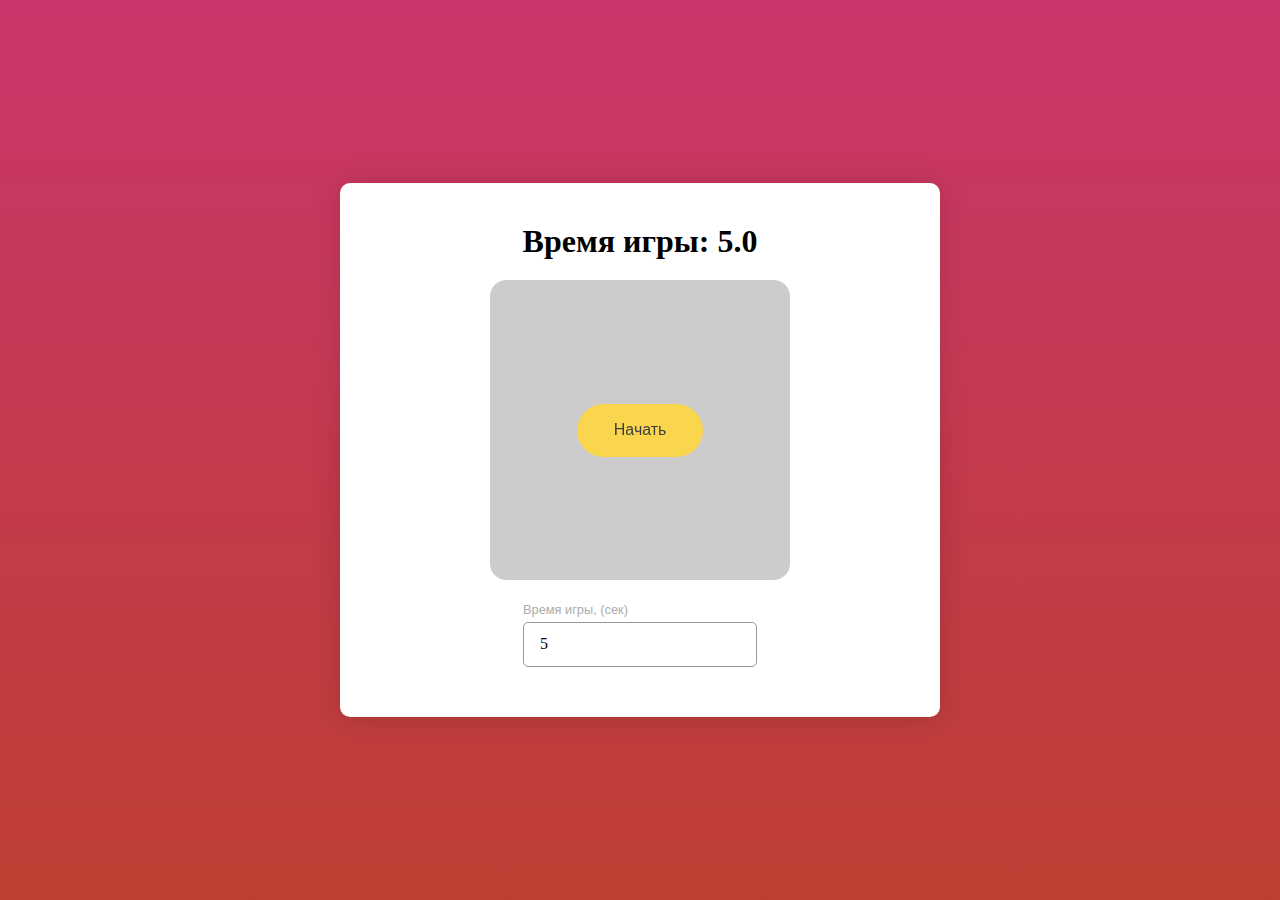
<file: projects/game/index.html>
<!DOCTYPE html>
<html lang="en">
<head>
  <meta charset="UTF-8">
  <meta name="viewport" content="width=device-width, initial-scale=1.0">
  <meta http-equiv="X-UA-Compatible" content="ie=edge">
  <link rel="stylesheet" href="styles.css">
  <title>JS Game</title>
</head>
<body>


  <div class="app">
    <div class="app__header">
      <h1 id="time-header">Время игры: <span id="time">5.0</span></h1>
      <h1 id="result-header" class="hide">Ваша реакция: <span id="result"></span></h1>
    </div>
    <div class="app__content">
      <button class="btn" id="start">Начать</button>

      <div class="game" id="game"></div>
    </div>
    <div class="app__footer">
      <div class="input">
        <label for="game-time">Время игры, (сек)</label>
        <input type="number" id="game-time" min="5" step="1" value="5">
      </div>
    </div>
  </div>
  

  <script src="index.js"></script>
</body>
</html>
</file>
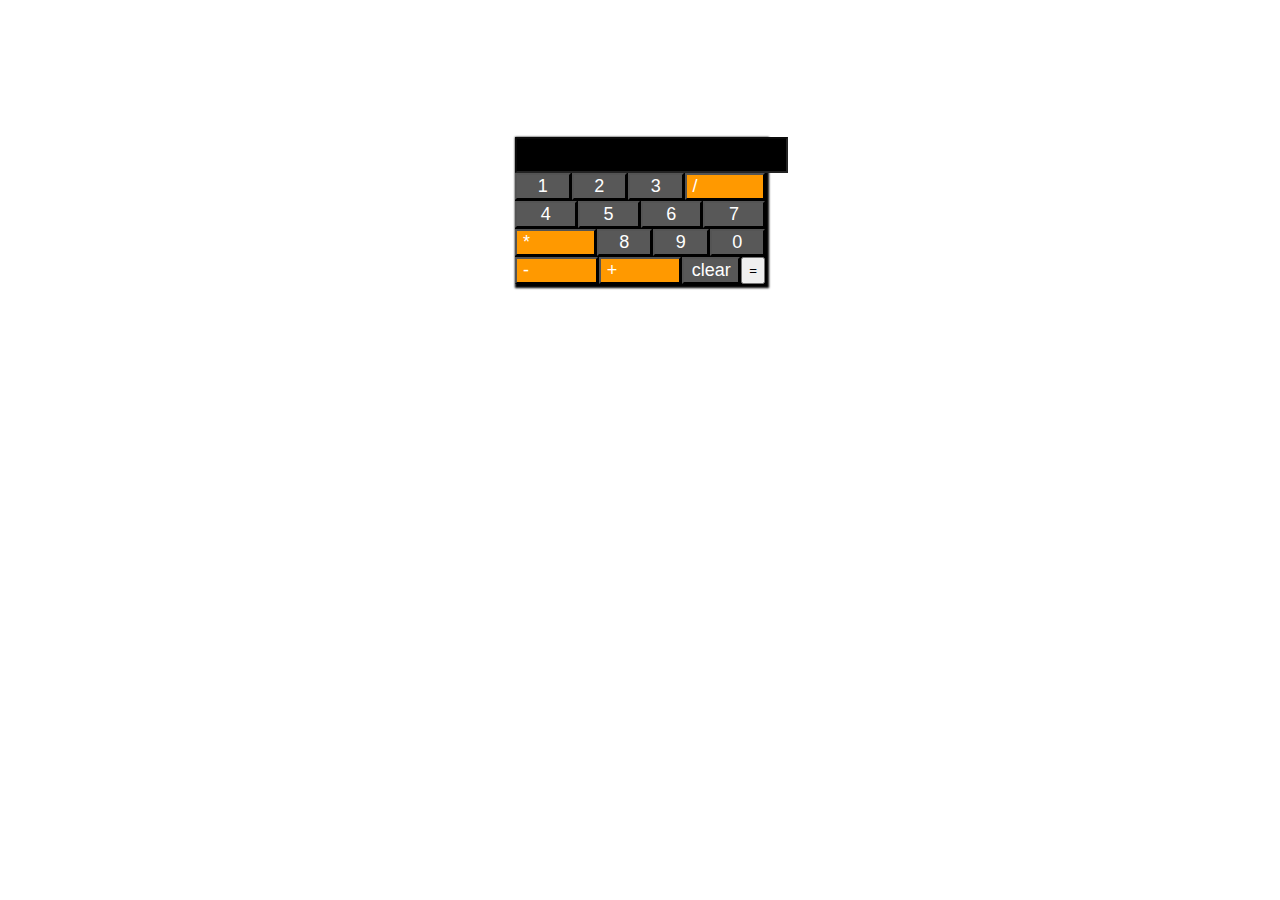
<file: projects/calc/calc.html>
<!DOCTYPE html>
<html lang="ru">

<head>
    <meta charset="UTF-8">
    <meta name="viewport" content="width=device-width, initial-scale=1.0">
    <title>Calculator55555</title>
    <link rel="stylesheet" href="styles.css">
</head>

<body>
    <h1>Калькулятор на крутящемся коте</h1>

    <div id="calculator">
        <input type="text" id="display" disabled>
        <div id="buttons">
            <button class="btn">1</button>
            <button class="btn">2</button>
            <button class="btn">3</button>
            <button class="btnop">/</button>
            <button class="btn">4</button>
            <button class="btn">5</button>
            <button class="btn">6</button>
            <button class="btn">7</button>
            <button class="btnop">*</button>
            <button class="btn">8</button>
            <button class="btn">9</button>
            <button class="btn">0</button>
            <button class="btnop">-</button>
            <button class="btnop">+</button>
            <button class="btn" id="clear">clear</button>
            <button id="equals">=</button>
        </div>
    </div>
    <script src="calc.js"></script>
</body>

</html>
</file>
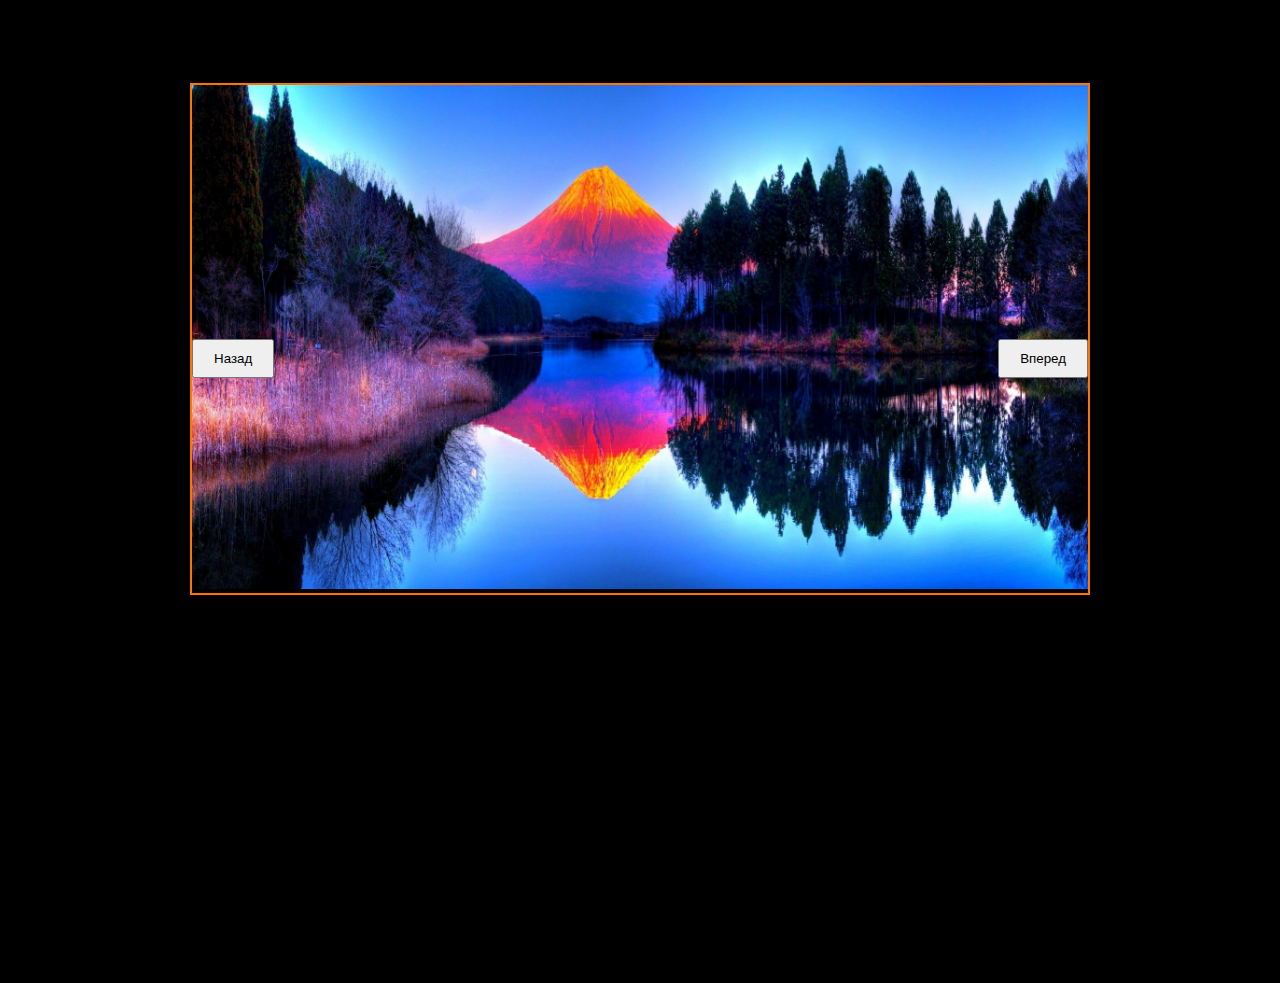
<file: projects/galery/galery.html>
<!DOCTYPE html>
<html lang="rus">

<head>
    <meta charset="UTF-8">
    <meta name="viewport" content="width=device-width, initial-scale=1.0">
    <link rel="stylesheet" href="/projects/galery/styles.css">
    <title>Галерея изображений</title>
</head>

<body>
    <div id="galery">
        <img src="/projects/galery/images/image_1.jpg" id="current-image">
        <div id="controls">
            <button id="prev">Назад</button>
            <button id="next">Вперед</button>
        </div>
    </div>

    <script src="gal.js"></script>
</body>

</html>
</file>
<file: projects/game/styles.css>
* {
  margin: 0;
  padding: 0;
  box-sizing: border-box;
  outline: none;
}

body {
  width: 100%;
  height: 100vh;
  display: flex;
  justify-content: center;
  align-items: center;
  padding: 20px;
  overflow: hidden;
  background: linear-gradient(#CB356B, #BD3F32);
}

.app {
  background: #fff;
  padding: 20px;
  width: 600px;
  margin: 0 auto;
  box-shadow: 0 1px 30px 0 rgba(0,0,0,0.14), 0 0px 0px 0 rgba(0,0,0,.12), 0 0px 0px 0px rgba(0,0,0,.3);
  border-radius: 10px;
}

.app__header {
  padding: 20px;
  text-align: center;
}

.app__content {
  display: flex;
  position: relative;
  align-items: center;
  justify-content: center;
}

.app__footer {
  padding: 20px;
  display: flex;
  flex-direction: column;
  align-items: center;
}

.input {
  display: flex;
  flex-direction: column;
  margin-bottom: 10px;
}

.input label {
  display: inline-block;
  max-width: 100%;
  margin-bottom: 3px;
  color: #acacac;
  font-family: GothamPro,sans-serif;
  font-size: .8rem;
  font-weight: normal;
  line-height: 1.2rem;
}

.input input {
  display: block;
  width: 100%;
  max-height: 2.8rem;
  padding: .8rem 1rem;
  font-size: inherit;
  font-family: inherit;
  font-weight: inherit;
  line-height: 1.4;
  color: #000;
  background: #fff none;
  border: 1px solid #999;
  border-radius: 5px;
}

.game {
  position: relative;
  display: flex;
  align-items: center;
  justify-content: center;
  border: 1px solid #ccc;
  background: #ccc;
  min-height: 300px;
  min-width: 300px;
  max-width: 300px;
  max-height: 300px;
}

.hide {
  display: none!important;
}

.btn {
  position: absolute;
  z-index: 1;
  display: inline-block;
  padding: 1rem 2.3rem;
  margin-bottom: 0;
  font-weight: normal;
  font-family: GothamPro, sans-serif;
  font-size: 1rem;
  line-height: 1.3rem;
  text-align: center;
  white-space: nowrap;
  vertical-align: middle;
  touch-action: manipulation;
  cursor: pointer;
  user-select: none;
  background: #fad64e;
  color: #3f3f3f;
  border: none;
  border-radius: 2.8rem;
  transition: transform .2s ease-in-out,box-shadow .2s ease-in-out,-webkit-transform .2s ease-in-out,-webkit-box-shadow .2s ease-in-out;
  will-change: transform;
}

.btn:disabled {
  background: #ccc!important;
  border: 1px solid #ccc;
  color: #000;
  cursor: not-allowed;
}

.btn:active {
  transition: transform .1s ease-in-out,box-shadow .1s ease-in-out!important;
  transform: none!important;
  box-shadow: none!important;
}

.btn:hover {
  box-shadow: 0 6px 16px 0 rgba(0,0,0,.2);
  transform: translateY(-1px);
}

.color-white {
  color: #fff;
  background-color: #fff;
}

div {
  border-radius: 16px;
}
</file>
<file: projects/calc/styles.css>
#calculator {
    width: 250px;
    margin: 50px auto;
    border: 0px solid rgb(0, 0, 0);
    box-shadow: 2px 2px 2px 2px black;
    background-color: black;
}

#display {
    height: 30px;
    margin-bottom: 0px;
    font-size: 20px;
    text-align: right;
    background-color: rgb(0, 0, 0);
    color: rgb(255, 255, 255);
}

#buttons {
    display: flex;
    gap: 1px;
    flex-wrap: wrap;
}

.btn {
    font-size: 18px;
    cursor: pointer;
    flex: 1 0 20%;
}

#equals {
    flex: 1;
}

h1 {
    margin: 50px auto;
    text-align: center;
}

.btn {
    background-color: rgb(88, 88, 88);
    color: white;
}

.btnop {
 background-color: rgb(255, 153, 0);
 gap: 1px;
 font-size: 18px;
 flex: 1 0 30%;
 cursor: pointer;
 flex-wrap: wrap;
 display: flex;
 color: white;
}

body {
    background-image: url(https://media1.tenor.com/m/EFDwfjT2GuQAAAAC/spinning-cat.gif);
}

h1 {
    color: white;
}
</file>
<file: projects/galery/styles.css>
body,html {
    margin: 0;
    padding: 0;
    height: 100vh;
    background-color: black;
}

#galery {
    width: 70%;
    margin: 83px auto;
    position: relative;
    border: 2px solid rgb(255, 115, 0);
}

#current-image {
    width: 100%;
    border-radius: 0px;
    cursor: pointer;
    height: 100%;
}

#controls {
    position: absolute;
    top: 50%;
    width: 100%;
    display: flex;
    justify-content: space-between;
}

button {
    padding: 10px 20px;
    cursor: pointer;
}
</file>
